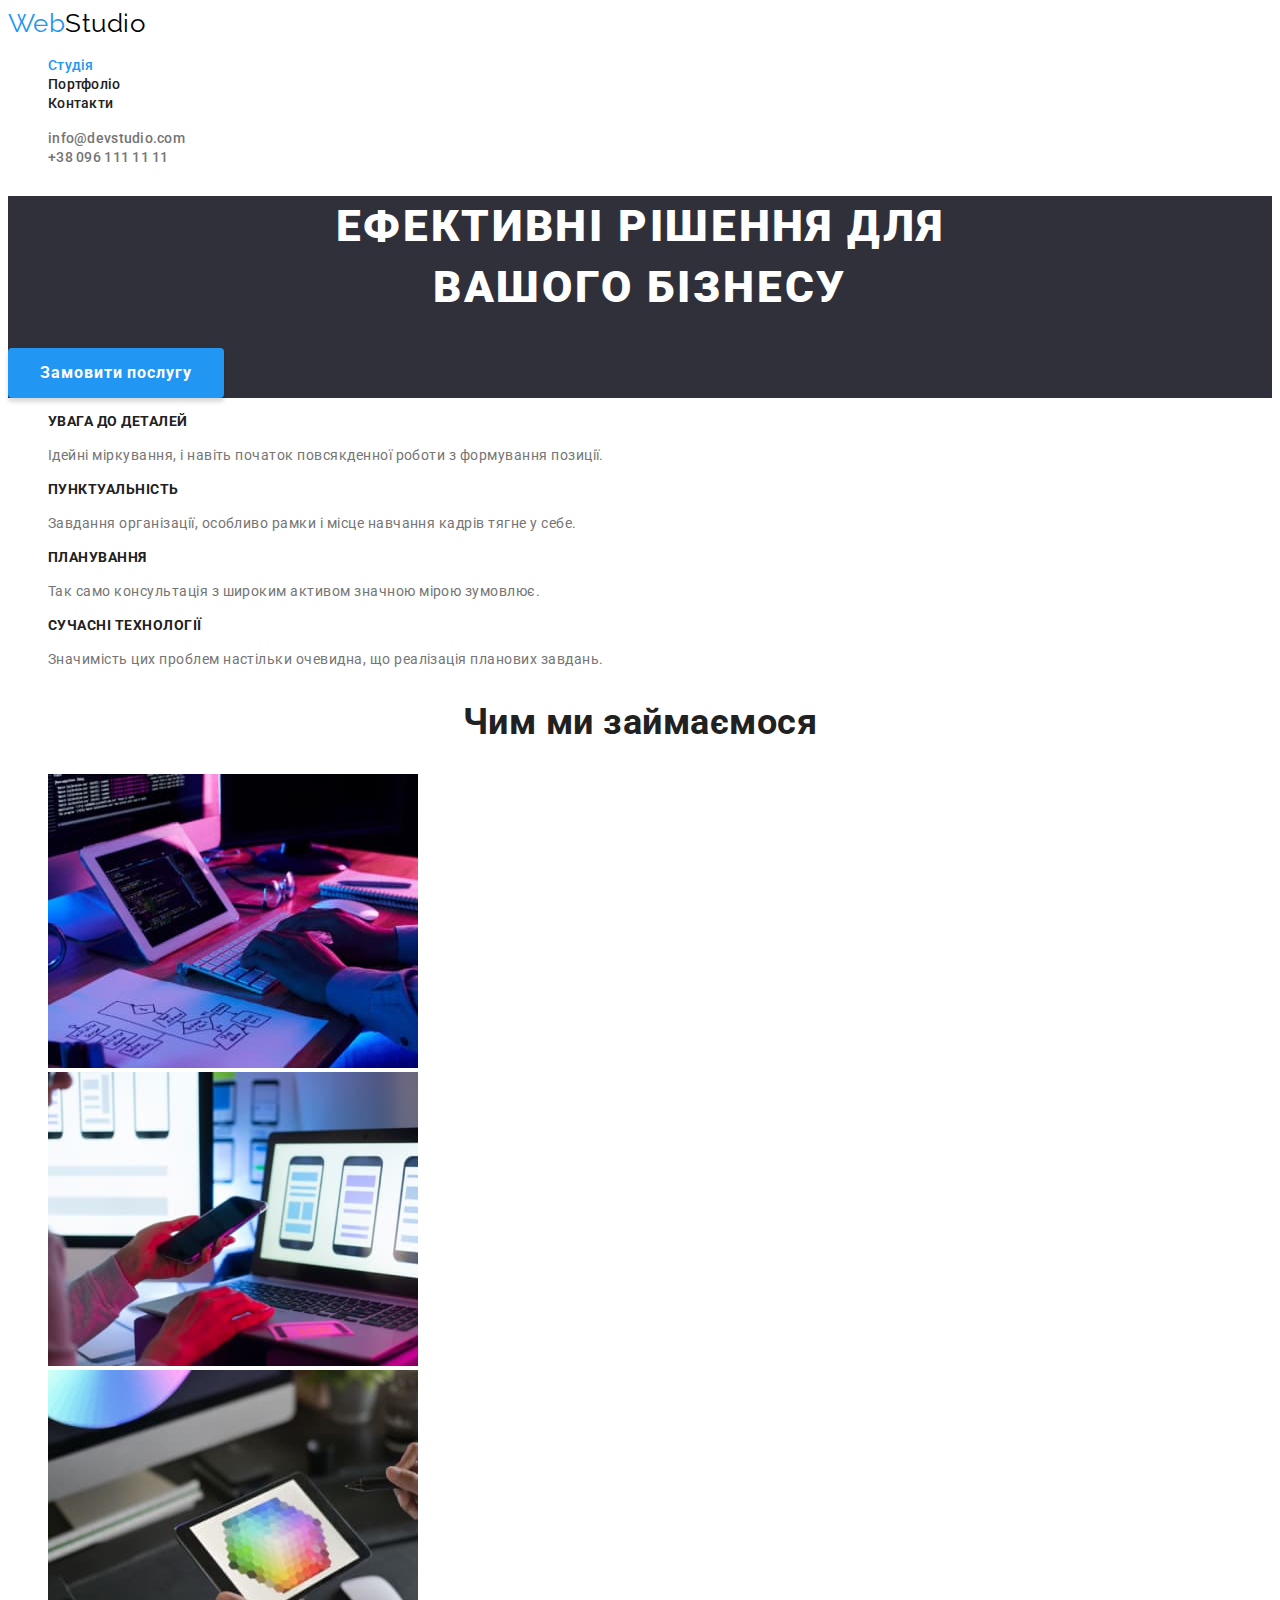
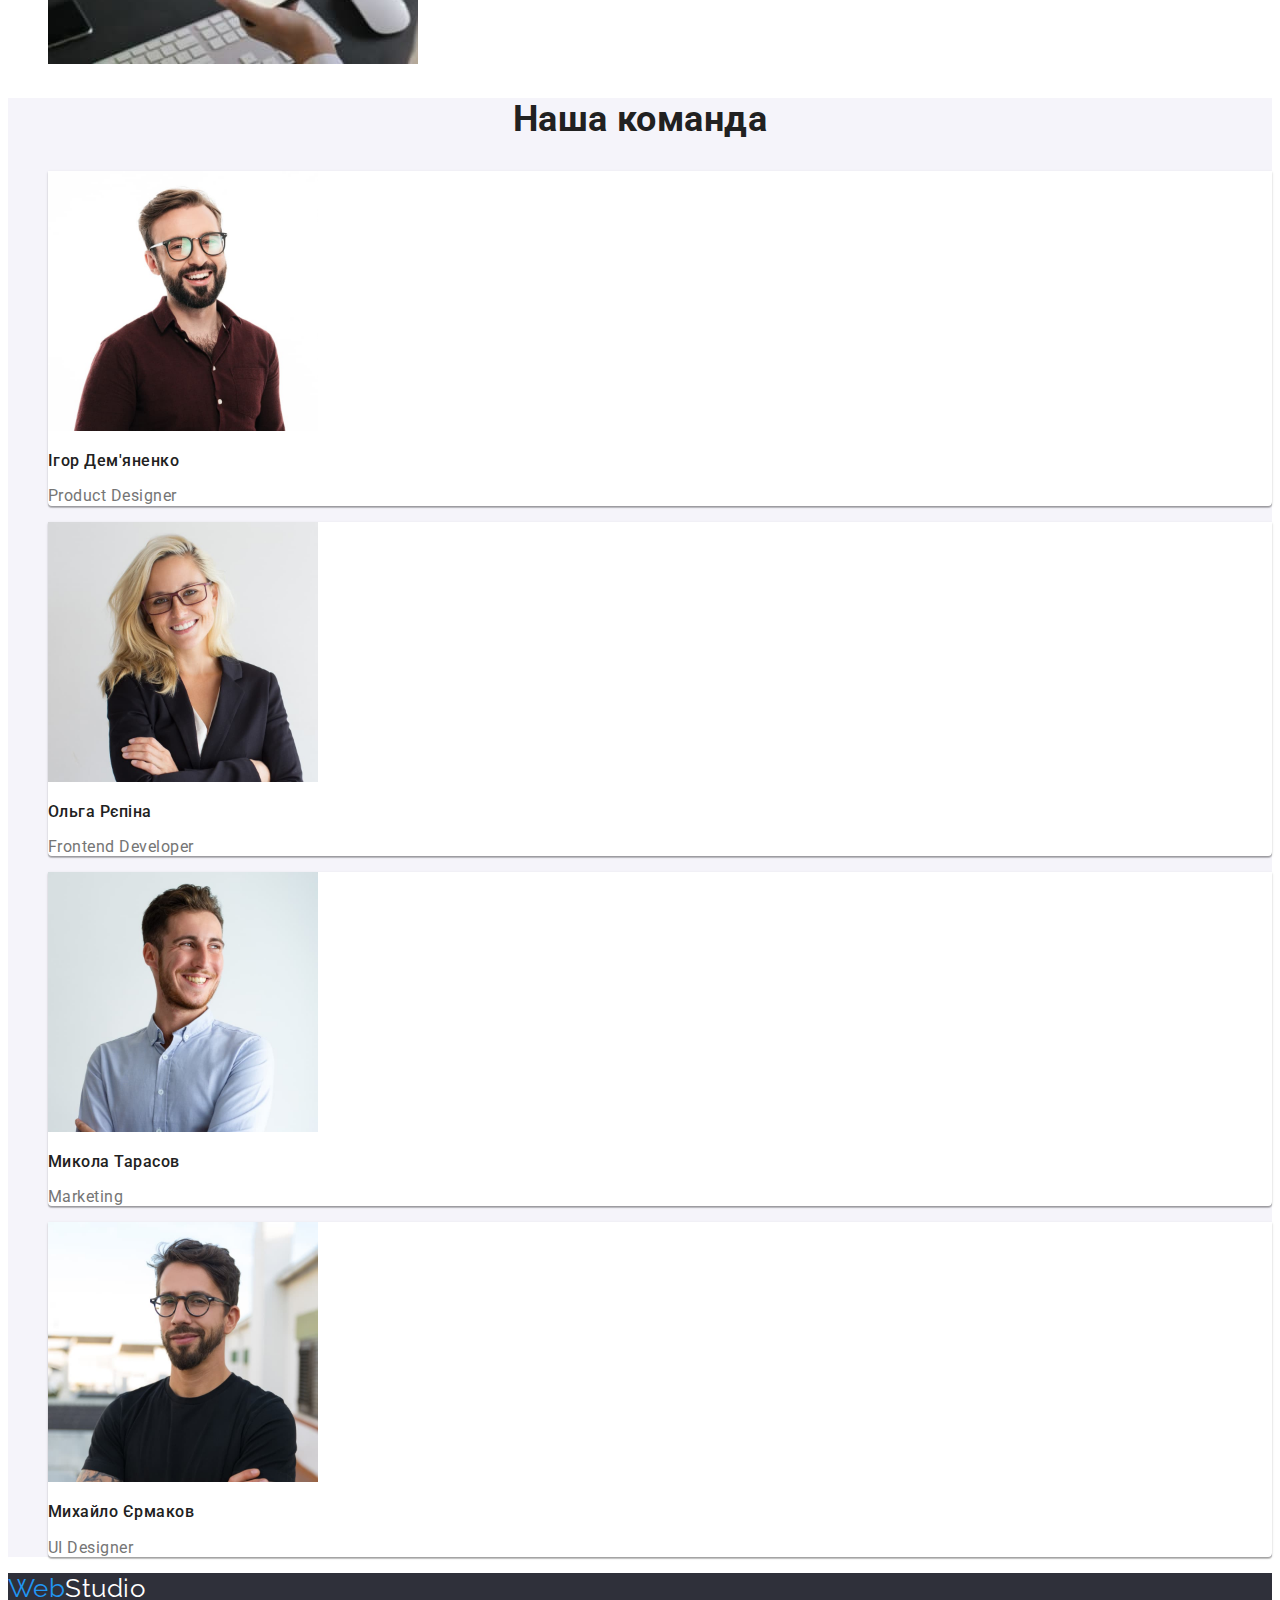
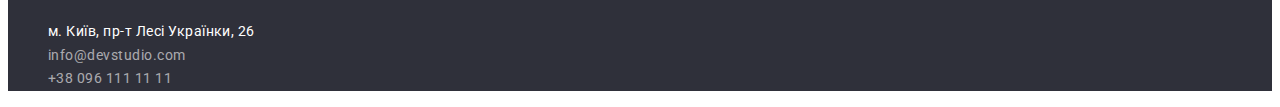
<file: index.html>
<!DOCTYPE html>
<html lang="uk">

<head>
    <meta charset="UTF-8" />
    <meta name="viewport" content="width=device-width, initial-scale=1.0" />
    <title>Студія</title>
    <link href="https://fonts.googleapis.com/css2?family=Raleway:wght@700&family=Roboto:wght@400;500;700;900&display=swap" rel="stylesheet">
    <link rel="stylesheet" href="./css/styles.css">
</head>

<body>
    
    <!-- Верхня лінія - "Сайтбар" -->
    <header>
        <nav>
            <a class="logo" href="./index.html">Web<span class="logo-second-half-head">Studio</span></a>

            <ul class="list">
                <li><a class="site-nav-link current-position" href="./index.html">Студія</a></li>
                <li><a class="site-nav-link" href="./portfolio.html">Портфоліо</a></li>
                <li><a class="site-nav-link" href="./index.html">Контакти</a></li>
            </ul>
        </nav>

        <ul class="list">
            <li>
                <a class="contacts-head" href="mailto:info@devstudio.com">info@devstudio.com</a>
            </li>
            <li>
                <a class="contacts-head" href="tel:+380961111111">+38 096 111 11 11</a>
            </li>
        </ul>
    </header>
    
    <!-- Основна частина головної сторінки сайту -->
    <main>
        
        <!-- Шапка - "Hero" -->
        <section class="hero">
            <h1 class="hero-title">Ефективні рішення для<br>вашого бізнесу</h1>
            <button class="herro-button" type="button">Замовити послугу</button>
        </section>
        
        <!-- Особливості - "Peculiarities" -->
        <section>
            <h2 class="section-title visually-hidden">Особливості нашої робори</h2>
            <!-- Этот заголовок "спрятан", т.к. его нет в макете -->
            <ul class="list">
                <li>
                    <h3 class="peculiarities-list-title">Увага до деталей</h3>
                    <p class="peculiarities-list-text">
                        Ідейні міркування, і навіть початок повсякденної роботи з
                        формування позиції.
                    </p>
                </li>
                <li>
                    <h3 class="peculiarities-list-title">Пунктуальність</h3>
                    <p class="peculiarities-list-text">
                        Завдання організації, особливо рамки і місце навчання кадрів тягне у себе.
                    </p>
                </li>
                <li>
                    <h3 class="peculiarities-list-title">Планування</h3>
                    <p class="peculiarities-list-text">
                        Так само консультація з широким активом значною мірою зумовлює.
                    </p>
                </li>
                <li>
                    <h3 class="peculiarities-list-title">Сучасні технології</h3>
                    <p class="peculiarities-list-text">
                        Значимість цих проблем настільки очевидна, що реалізація планових завдань.
                    </p>
                </li>
            </ul>
        </section>
       
        <!-- Чим ми займаємося -->
        <section>
            <h2 class="section-title">Чим ми займаємося</h2>
            <ul class="list">
                <li>
                    <img src="./images/what_we_do-1_o.jpg" alt="Складаємо алгоритми та пишимо код сайтів" width="370" />
                </li>
                <li>
                    <img src="./images/what_we_do-2_o.jpg" alt="Адаптуємо відображення сайтів" width="370" />
                </li>
                <li>
                    <img src="./images/what_we_do-3_o.jpg" alt="Оптимізуємо кольорове відображення дизайну сайтів"
                        width="370" />
                </li>
            </ul>
        </section>
        
        <!-- Наша команда -->
        <section class="section-highlighted">
            <h2 class="section-title">Наша команда</h2>
            <ul class="list">
                <li class="team-item">
                    <img src="./images/photo_ihor_demyanenko_o.jpg" alt="Світлина Ігоря Демя'ненко" width="270" />
                    <h3 class="team-name">Ігор Дем'яненко</h3>
                    <p class="team-position" lang="en">Product Designer</p>
                </li>
                <li class="team-item">
                    <img src="./images/photo_olga_repina_o.jpg" alt="Світлина Ольги Рєпіної" width="270" />
                    <h3 class="team-name">Ольга Рєпіна</h3>
                    <p class="team-position" lang="en">Frontend Developer</p>
                </li>
                <li class="team-item">
                    <img src="./images/photo_mykola_tarasov_o.jpg" alt="Світлина Миколи Тарасова" width="270" />
                    <h3 class="team-name">Микола Тарасов</h3>
                    <p class="team-position" lang="en">Marketing</p>
                </li>
                <li class="team-item">
                    <img src="./images/photo_mykhailo_yermakov_o.jpg" alt="Світлина Михайла Єрмакова" width="270" />
                    <h3 class="team-name">Михайло Єрмаков</h3>
                    <p class="team-position" lang="en">UI Designer</p>
                </li>
            </ul>
        </section>
    </main>
    
    <!-- Підвал -->
    <footer class="footer">
        <a class="logo" href="./index.html">Web<span class="logo-second-half-foot">Studio</span></a>
        <address>
            <ul class="list">
                <li>
                    <a class="contacts-map" href="https://goo.gl/maps/zJNhpAb7FdGBm95CA" target="_blank" title="Подивитися на мапі"
                        rel="noreferrer noopener nofollow">м. Київ, пр-т Лесі Українки, 26</a>
                </li>
                <li>
                    <a class="contacts-foot" href="mailto:info@devstudio.com">info@devstudio.com</a>
                </li>
                <li>
                    <a class="contacts-foot" href="tel:+380961111111">+38 096 111 11 11</a>
                </li>
            </ul>
        </address>
    </footer>

</body>
</html>
</file>
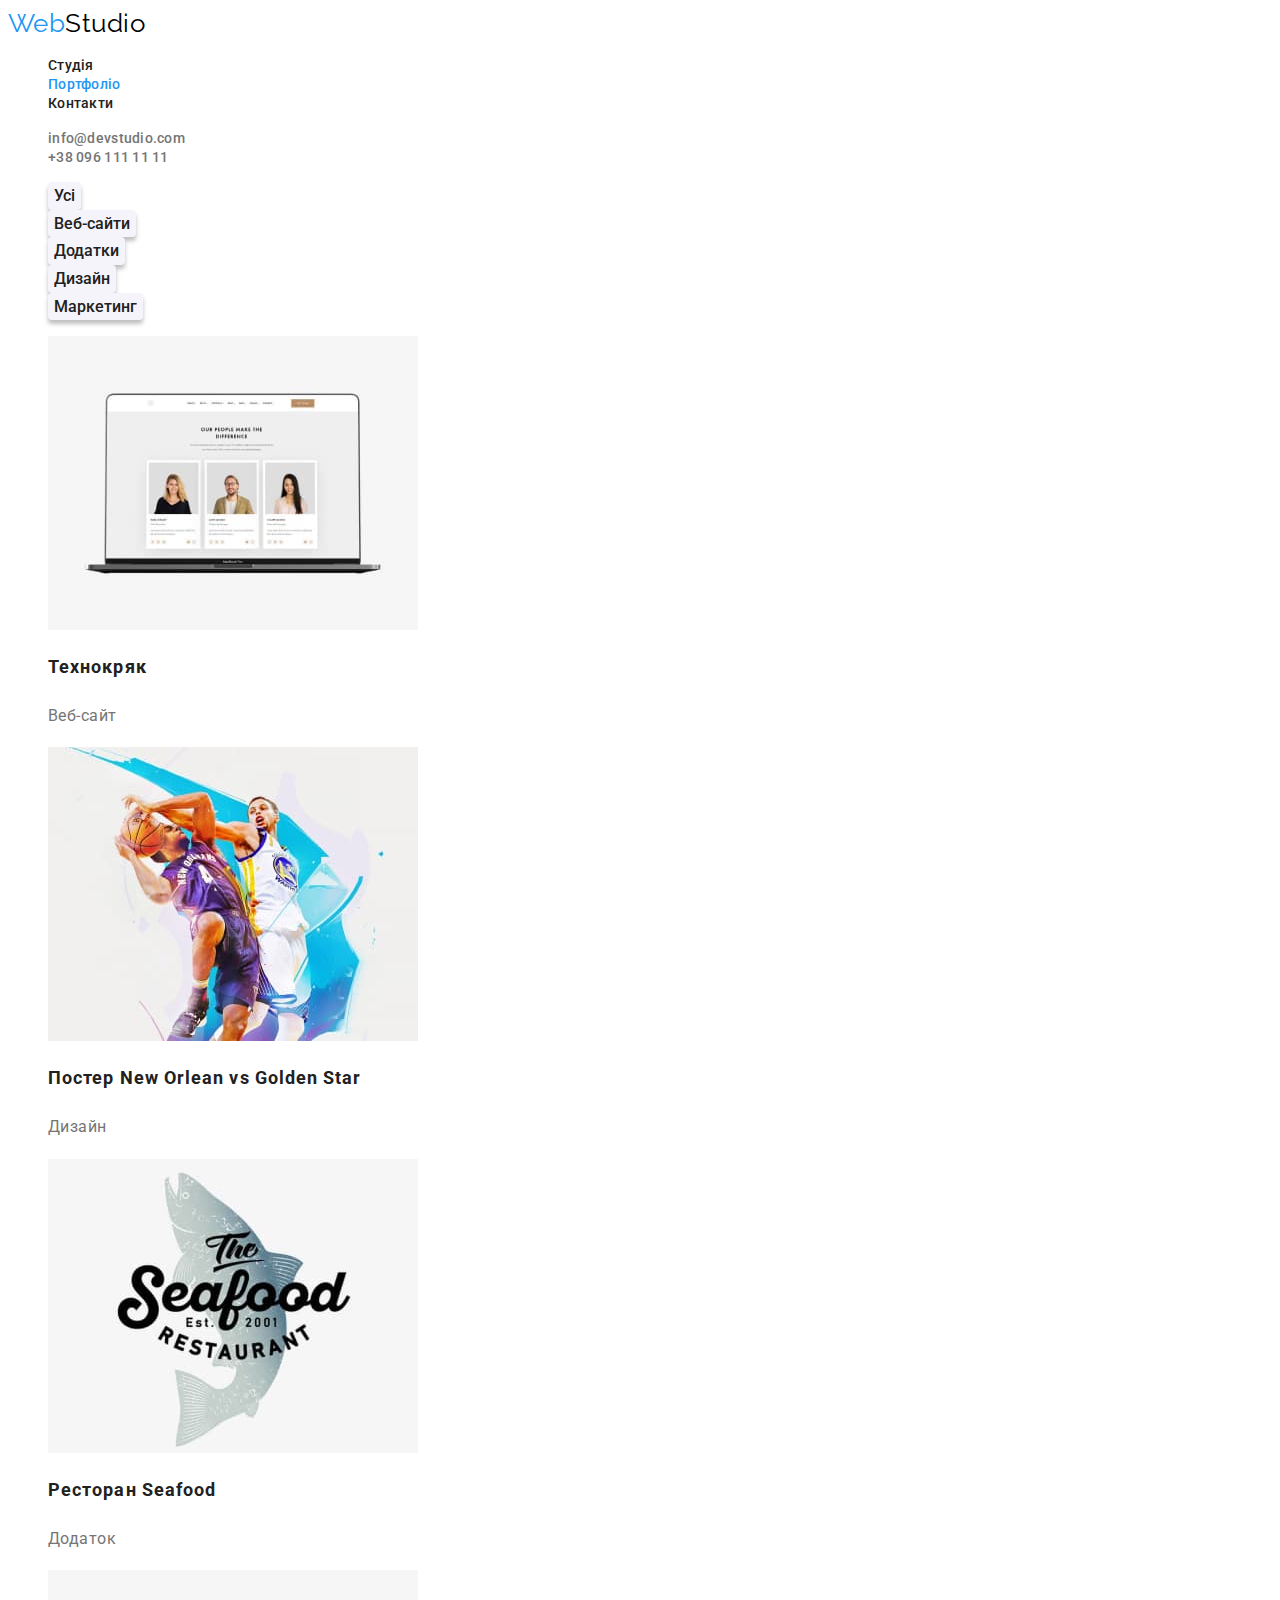
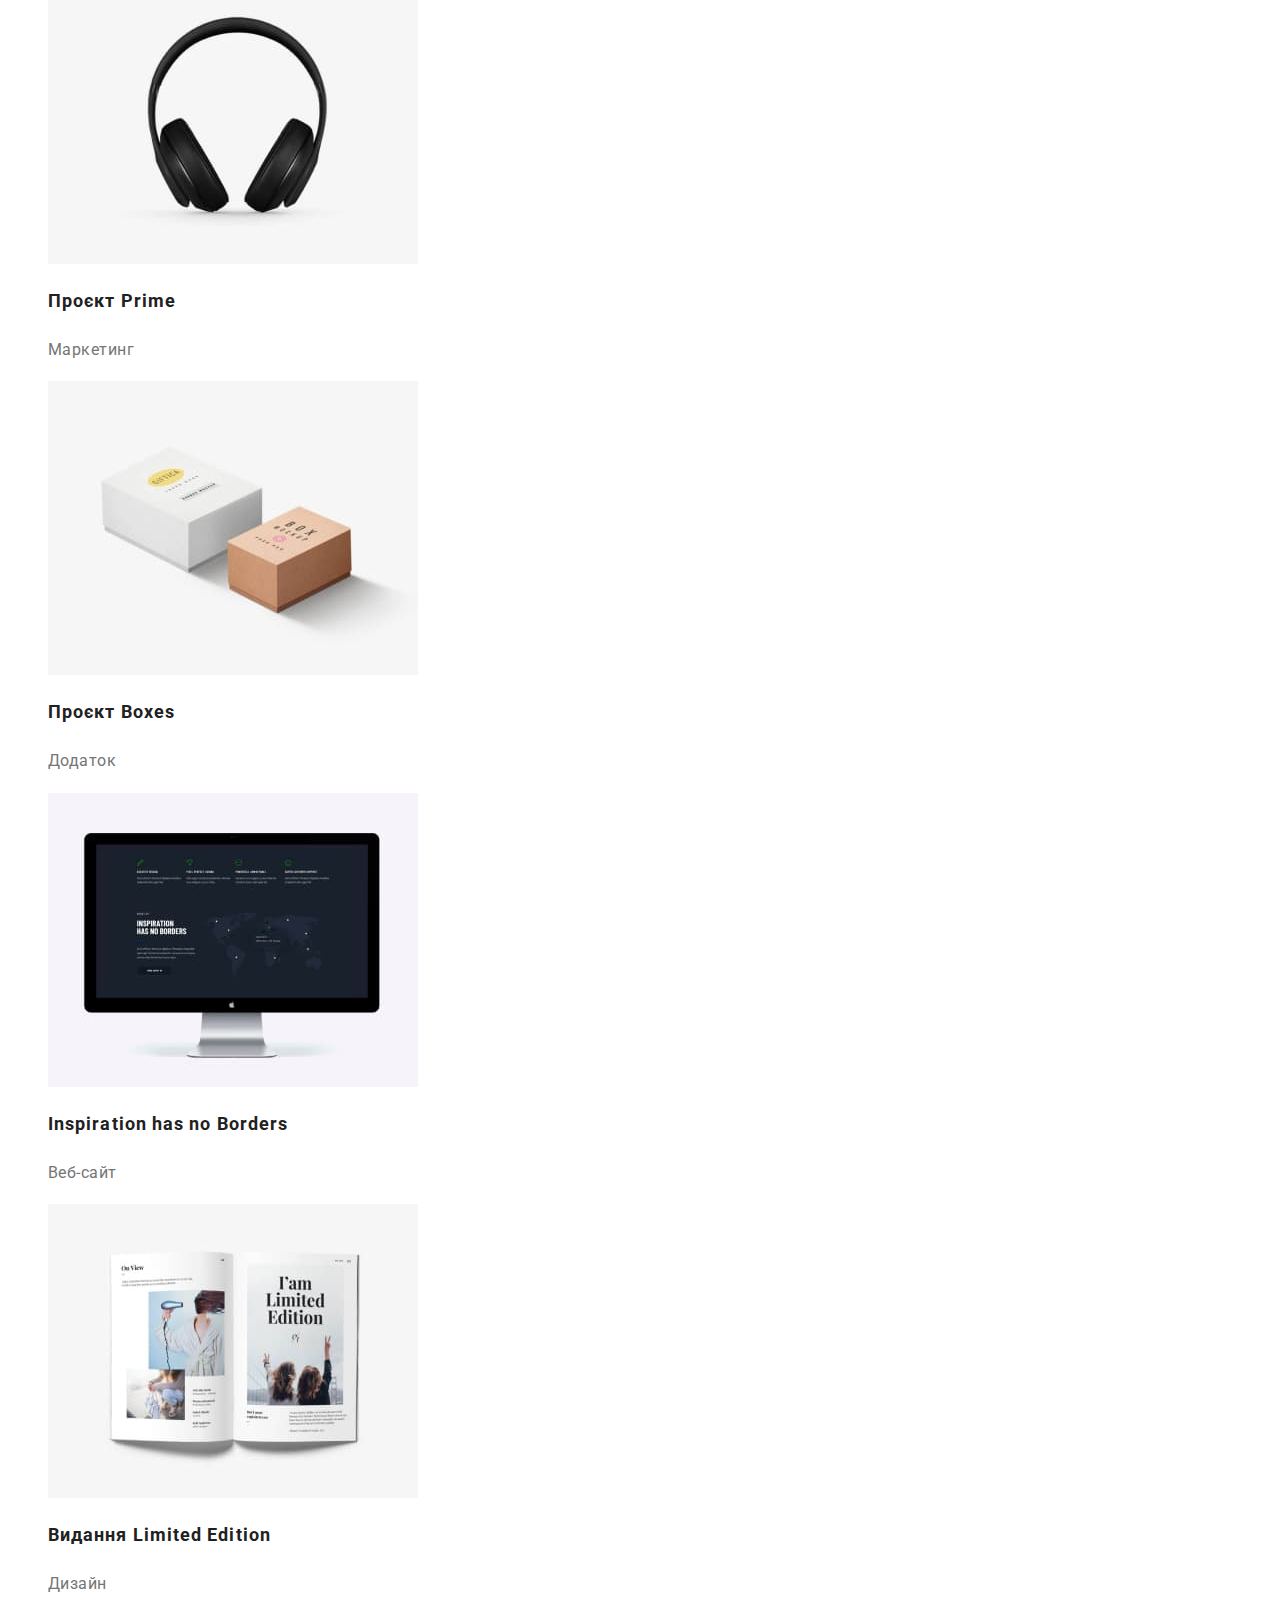
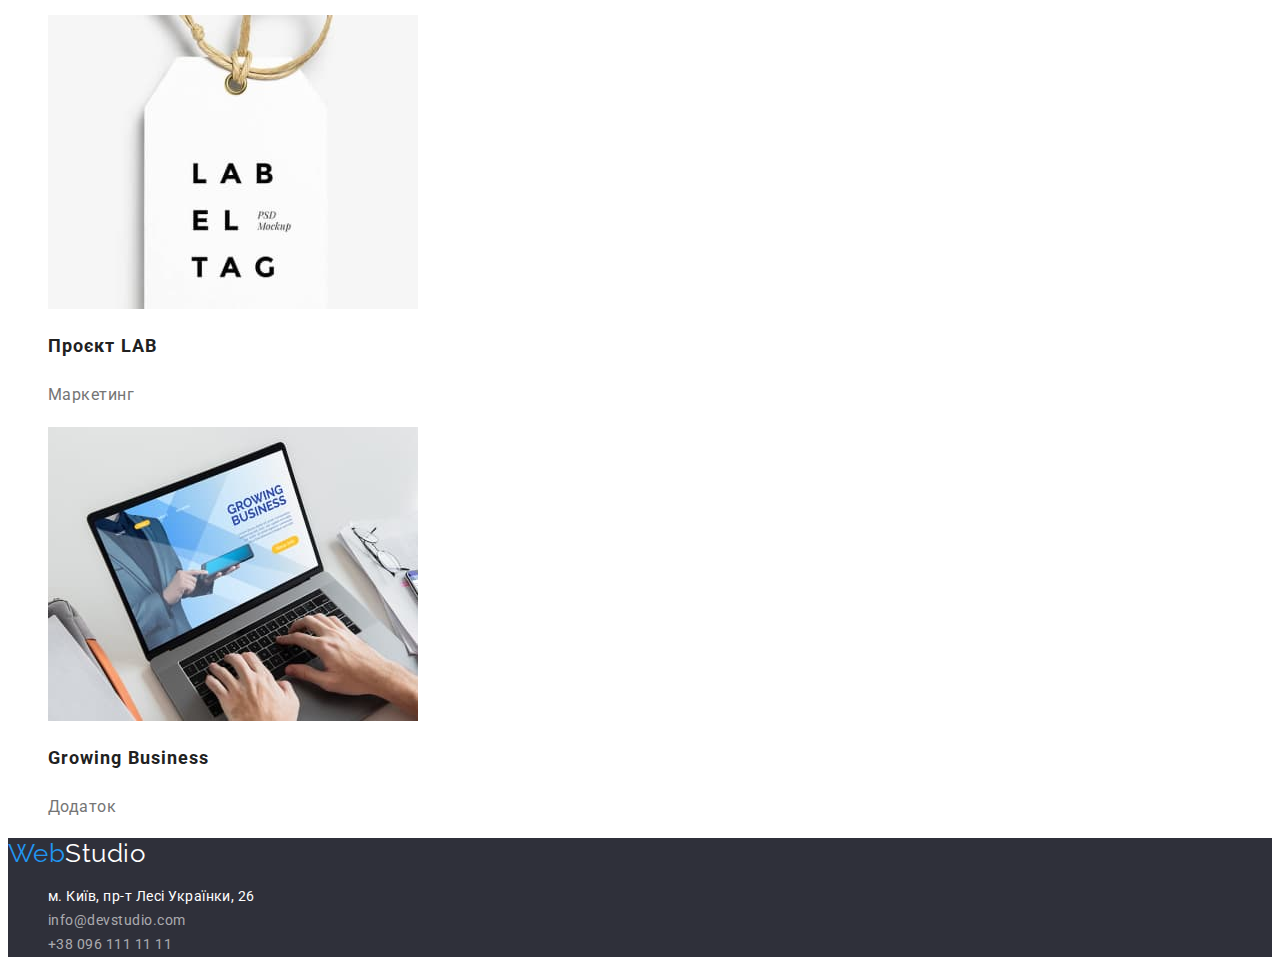
<file: portfolio.html>
<!DOCTYPE html>
<html lang="uk">

<head>
    <meta charset="UTF-8">
    <meta http-equiv="X-UA-Compatible" content="IE=edge">
    <meta name="viewport" content="width=device-width, initial-scale=1.0">
    <title>Портфоліо</title>
    <link href="https://fonts.googleapis.com/css2?family=Raleway:wght@700&family=Roboto:wght@400;500;700;900&display=swap" rel="stylesheet">
    <link rel="stylesheet" href="./css/styles.css">
</head>

<body>
    
<!-- Верхня лінія - "Сайтбар" -->
<header>
    <nav>
        <a class="logo" href="./index.html">Web<span class="logo-second-half-head">Studio</span></a>

        <ul class="list">
            <li><a class="site-nav-link" href="./index.html">Студія</a></li>
            <li><a class="site-nav-link current-position" href="./portfolio.html">Портфоліо</a></li>
            <li><a class="site-nav-link" href="./index.html">Контакти</a></li>
        </ul>
    </nav>

    <ul class="list">
        <li>
            <a class="contacts-head" href="mailto:info@devstudio.com">info@devstudio.com</a>
        </li>
        <li>
            <a class="contacts-head" href="tel:+380961111111">+38 096 111 11 11</a>
        </li>
    </ul>
</header>

<!-- Основна частина сторінки "Портфоліо" -->
<main>
    <section>
        <h1 class="visually-hidden">Наші роботи</h1> <!-- Этот заголовок спрятан, т.к. его нет в макете -->
            <ul class="list">
                <li>
                    <button class="portfolio-button" type="button">Усі</button>
                </li>
                <li>
                    <button class="portfolio-button" type="button">Веб-сайти</button>
                </li>
                <li>
                    <button class="portfolio-button" type="button">Додатки</button>
                </li>
                <li>
                    <button class="portfolio-button" type="button">Дизайн</button>
                </li>
                <li>
                    <button class="portfolio-button" type="button">Маркетинг</button>
                </li>
            </ul>
            
            <ul class="list">
                <li>
                    <a class="link" href="#">
                        <img src="./images/technocrack_o.jpg" alt="Світлини трьох людей, які мають власний погляд на Web-індустрію" width="370">
                        <h2 class="portfolio-title">Технокряк</h2>
                        <p class="portfolio-project">Веб-сайт</p>
                    </a>
                </li>
                <li>
                    <a class="link" href="#">
                        <img src="./images/poster_new-orlean_vs_golden-star_o.jpg" alt="Двоє баскетболістів борються за м'яч" width="370">
                        <h2 class="portfolio-title">Постер New Orlean vs Golden Star</h2>
                        <p class="portfolio-project">Дизайн</p>
                    </a>
                </li>
                <li>
                    <a class="link" href="#">
                        <img src="./images/restaurant_seafood_o.jpg" alt="Назва ресторану 'Seafood' на фоні малюнка риби" width="370">
                        <h2 class="portfolio-title">Ресторан Seafood</h2>
                        <p class="portfolio-project">Додаток</p>
                    </a>
                </li>
                <li>
                    <a class="link" href="#">
                        <img src="./images/project_prime_o.jpg" alt="Акустичні навушники" width="370">
                        <h2 class="portfolio-title">Проєкт Prime</h2>
                        <p class="portfolio-project">Маркетинг</p>
                    </a>
                </li>
                <li>
                    <a class="link" href="#">
                        <img src="./images/project_boxes_o.jpg" alt="Декілька картоних коробок" width="370">
                        <h2 class="portfolio-title">Проєкт Boxes</h2>
                        <p class="portfolio-project">Додаток</p>
                    </a>
                </li>
                <li>
                    <a class="link" href="#">
                        <img src="./images/inspiration_has_no_borders_o.jpg" alt="Мапа нашої планети разом з написом 'Inspiration has no Borders'" width="370">
                        <h2 class="portfolio-title">Inspiration has no Borders</h2>
                        <p class="portfolio-project">Веб-сайт</p>
                    </a>
                </li>
                <li>
                    <a class="link" href="#">
                        <img src="./images/edition_limited_edition_o.jpg" alt="Розгорнута книга на розвороті котрої наведено напис - 'I'am Limited Edition'" width="370">
                        <h2 class="portfolio-title">Видання Limited Edition</h2>
                        <p class="portfolio-project">Дизайн</p>
                    </a>
                </li>
                <li>
                    <a class="link" href="#">
                        <img src="./images/project_lab_o.jpg" alt="Бірка з написом 'LAB EL TAG'" width="370">
                        <h2 class="portfolio-title">Проєкт LAB</h2>
                        <p class="portfolio-project">Маркетинг</p>
                    </a>
                </li>
                <li>
                    <a class="link" href="#">
                    <img src="./images/growing_business_o.jpg" alt="Руки людини натискають на клавіші ноутбука, на екрані котрого відображено напис - 'Growing Business'" width="370">
                    <h2 class="portfolio-title">Growing Business</h2>
                    <p class="portfolio-project">Додаток</p>
                </a>
                </li>
            </ul>
    </section>
</main>

<!-- Підвал -->
<footer class="footer">
    <a class="logo" href="./index.html">Web<span class="logo-second-half-foot">Studio</span></a>
    <address>
        <ul class="list">
            <li>
                <a class="contacts-map" href="https://goo.gl/maps/zJNhpAb7FdGBm95CA" target="_blank"
                    title="Подивитися на мапі" rel="noreferrer noopener nofollow">м. Київ, пр-т Лесі Українки, 26</a>
            </li>
            <li>
                <a class="contacts-foot" href="mailto:info@devstudio.com">info@devstudio.com</a>
            </li>
            <li>
                <a class="contacts-foot" href="tel:+380961111111">+38 096 111 11 11</a>
            </li>
        </ul>
    </address>
</footer>

</body>
</html>
</file>
<file: css/styles.css>
/* Palette of colors */
/* Maine page background color -  #FFF */
/* Secondary page background color - #F5F4FA */
/* Complementary page background color - #2F303A */
    /* Maine text color - #757575 */
    /* Secondary text color - #212121 */
    /* Complementary text color - #FFF */
    /* Accent text color - #2196F3 */
    /* Individual color of some text in footer - rgba(255, 255, 255, 0.6) */

/* Create custom CSS properties to set Background and Text colors */
:root {
    --maine-background-color: #FFF;
    --secondary-background-color: #F5F4FA;
    --complementary-background-color: #2F303A;
    --maine-text-color: #757575;
    --secondary-text-color: #212121;
    --complementary-text-color: #FFF;
    --accent-text-color: #2196F3;
    --individual-text-color: rgba(255, 255, 255, 0.6);
    --logo-dicor-color: #000;
}

/* Utility class for resetting settings lists*/
.list {
    list-style: none;
}

/* Utility class for resetting settings links */
.link {
    text-decoration: none;
}

/* Utility class that hides the display of headings from the user, but remains they visible to search engines */
.visually-hidden {
    position: absolute;
    white-space: nowrap;
    width: 1px;
    height: 1px;
    overflow: hidden;
    border: 0;
    padding: 0;
    clip: rect(0 0 0 0);
    clip-path: inset(50%);
    margin: -1px;
}

/* Common body parameters of all site pages */
body {
    background: var(--maine-background-color); /* + */
    color: var(--maine-text-color); /* + */
    font-family: 'Roboto', sans-serif; /* + */
    letter-spacing: 0.03em; /* + */
}

/* Website logo */
.logo {
    text-decoration: none; /* + */
    font-family: 'Raleway', sans-serif; /* + */
    font-size: 26px; /* + */
    line-height: 1.2; /* + */
    color: var(--accent-text-color);  /* + */
}
    .logo-second-half-head {
        color: var(--logo-dicor-color); /* + */
    }
    .logo-second-half-foot {
        color: var(--complementary-text-color); /* + */
    }

/* Site navigation */
.site-nav-link {
    text-decoration: none; /* + */
    font-weight: 500; /* + */
    font-size: 14px; /* + */
    line-height: 1.2; /* + */
    letter-spacing: 0.02em; /* + */
    color: var(--secondary-text-color); /* + */
}
    .site-nav-link:hover,
    .site-nav-link:focus {
        color: var(--accent-text-color); /* + */
    }

/* Utility class for simulating the display of the current position on site in the site menu */
.current-position {
    color: var(--accent-text-color);
}

/* Contact information */
.contacts-head {
    text-decoration: none; /* + */
    font-weight: 500; /* + */
    font-size: 14px; /* + */
    line-height: 1.14; /* + */
    letter-spacing: 0.02em; /* + */
    color: var(--maine-text-color); /* + */
}

.contacts-foot, .contacts-map {
    font-style: normal; /* + */
    text-decoration: none; /* + */
    font-size: 14px; /* + */
    line-height: 1.7; /* + */
    color: var(--individual-text-color); /* + */
}

.contacts-map {
    color: var(--complementary-text-color); /* + */
}

/* Contacts links state at hover & focus */
.contacts-head:hover,
.contacts-head:focus,
.contacts-foot:hover,
.contacts-foot:focus,
.contacts-map:hover,
.contacts-map:focus{
    color: var(--accent-text-color); /* + */
}

/* Підвал */
.footer {
    background-color: var(--complementary-background-color); /* + */
}

/* Шапка - "Hero" */
.hero {
    background-color: var(--complementary-background-color); /* + */
}
    .hero-title {
        font-weight: 900; /* + */
        font-size: 44px; /* + */
        line-height: 1.4; /* + */
        letter-spacing: 0.06em; /* + */
        text-align: center; /* + */
        text-transform: uppercase; /* + */
        color: var(--complementary-text-color); /* + */
    }

    .herro-button {
        /* Button interactivity settings */
        cursor: pointer; /* + */
        /* Button geometry */
        background: var(--accent-text-color); /* + */        
        border-radius: 4px; /* ? */
        border: none; /* + */
        box-shadow: 0px 4px 4px rgba(0, 0, 0, 0.15); /* ? */
        width: 216px; /* ? */
        height: 50px; /* ? */
        /* Button text */
        font-family: inherit; /* + */
        font-weight: 700; /* + */
        font-size: 16px; /* + */
        line-height: 1.9; /* + */
        text-align: center; /* + */
        letter-spacing: 0.06em; /* + */
        color: var(--complementary-text-color); /* + */
    }
        /* Interactivity of changing the appearance of herro-button */
        .herro-button:hover,
        .herro-button:focus {
        background-color: #188CE8; /* ? */
        border: none; /* ? */
        }

/* General settings for "sections" of all pages of the site */

.section-highlighted {
    background-color: var(--secondary-background-color);
}

.section-title {
    text-align: center; /* + */
    font-weight: 700; /* + */
    font-size: 36px; /* + */
    line-height: 1.2; /* + */
    color: var(--secondary-text-color); /* + */
}

/* Особливості - "Peculiarities", section on page index.html */
.peculiarities-list-title {
    font-weight: 700; /* + */
    font-size: 14px; /* + */
    line-height: 1.14; /* + */
    text-transform: uppercase; /* + */
    color: var(--secondary-text-color); /* + */
}

.peculiarities-list-text {
    font-size: 14px;
    line-height: 1.7;
}

/* Наша команда, section on page index.html */
.team-item {
background: var(--complementary-text-color);
box-shadow: 0px 1px 3px rgba(0, 0, 0, 0.12), 0px 1px 1px rgba(0, 0, 0, 0.14), 0px 2px 1px rgba(0, 0, 0, 0.2);
border-radius: 0px 0px 4px 4px;
}

.team-name {
    font-weight: 500; /* + */
    font-size: 16px; /* + */
    line-height: 1.2; /* + */
    color: var(--secondary-text-color); /* + */
}

.team-position {
    font-size: 16px; /* + */
    line-height: 1.2; /* + */
}

/* Наші роботи, section in main on page portfolio.html*/
/* Settings of filter buttons */
.portfolio-button {
    /* Button interactivity settings */
    cursor: pointer; /* + */
    /* Button geometry */
    background: var(--secondary-background-color); /* + */
    border: none; /* + */
    border-radius: 4px; /* ? */
    box-shadow: 0px 4px 4px rgba(0, 0, 0, 0.25); /* ? */
    /* Button text */
    color: var(--secondary-text-color); /* + */
    font-family: inherit; /* + */
    font-weight: 500; /* + */
    font-size: 16px; /* + */
    line-height: 1.6; /* + */
    text-align: center; /* + */
}

    /* Interactivity of changing the appearance of portfolio-buttons */
        .portfolio-button:hover,
        .portfolio-button:focus {
        background-color: var(--accent-text-color); /* + */
        color: var(--complementary-text-color);
        box-shadow: 0px 3px 1px rgba(0, 0, 0, 0.1), 0px 1px 2px rgba(0, 0, 0, 0.08), 0px 2px 2px rgba(0, 0, 0, 0.12); /* ? */
        border-radius: 4px; /* ? */
        }

.portfolio-title {
    font-weight: 700; /* + */
    font-size: 18px; /* + */
    line-height: 2; /* + */
    letter-spacing: 0.06em; /* + */
    color: var(--secondary-text-color); /* + */
}

.portfolio-project {
    font-size: 16px; /* + */
    line-height: 1.9; /* + */
    color: var(--maine-text-color); /* + */
}
</file>
